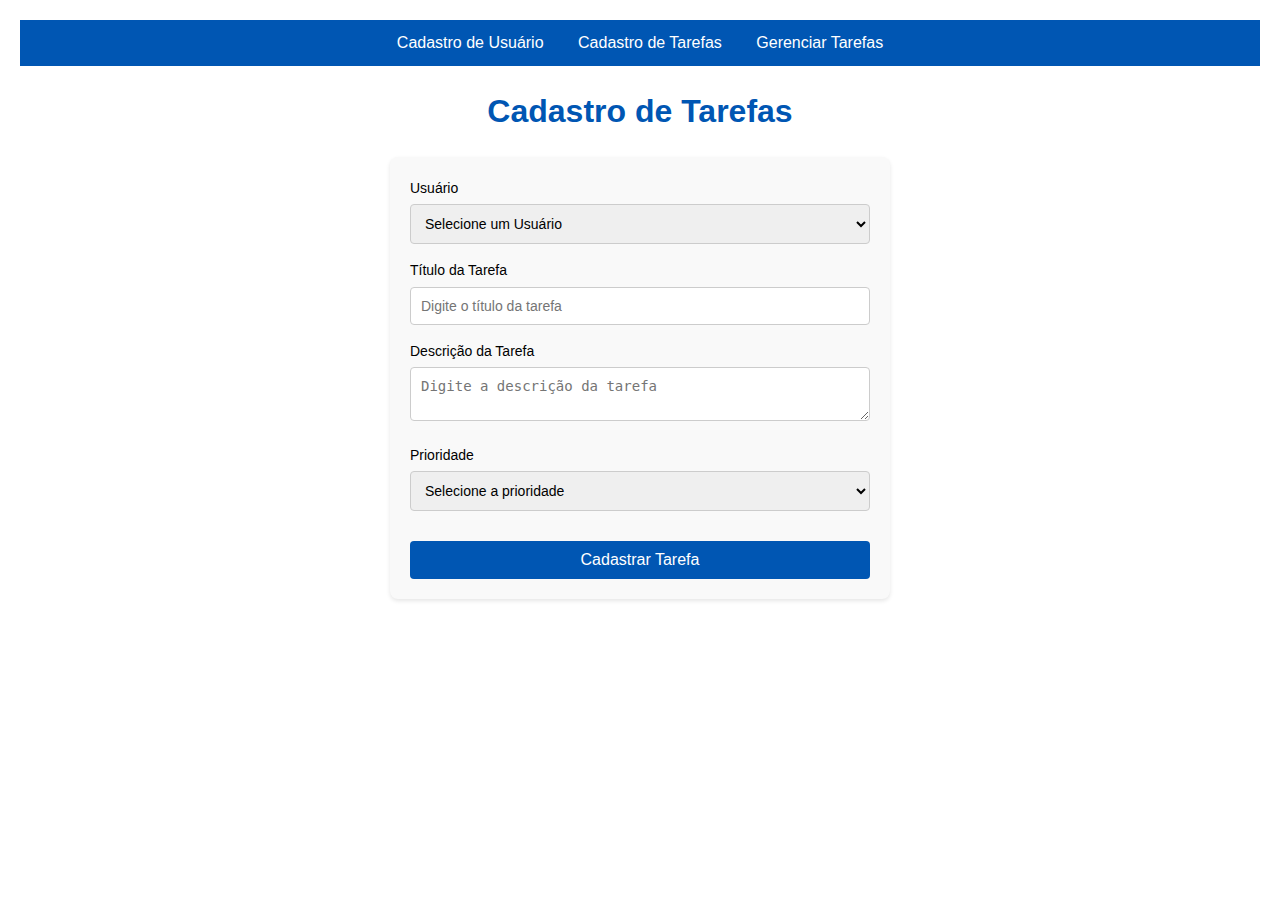
<file: atv.4/luiz/index.html>
<!DOCTYPE html>
<html lang="pt-br">
<head>
    <meta charset="UTF-8">
    <meta name="viewport" content="width=device-width, initial-scale=1.0">
    <title>Cadastro de Tarefas</title>
    <link rel="stylesheet" href="style.css">
</head>
<body>
    <div class="menu">
        <a href="/parte1/index.html">Cadastro de Usuário</a>
        <a href="index.html">Cadastro de Tarefas</a>
        <a href="/parte3/index.html">Gerenciar Tarefas</a>
    </div>
    <div class="container">
        <header>
            <h1>Cadastro de Tarefas</h1>
        </header>

        <form id="task-form" class="task-form">
            <div class="form-group">
                <label for="usuario">Usuário</label>
                <select id="usuario" name="usuario" required>
                    
                    <option value="">Selecione um Usuário</option>
                    <option value="usuario1">Usuário 1</option>
                    <option value="usuario2">Usuário 2</option>
                    <option value="usuario3">Usuário 3</option>
                </select>
            </div>

            <div class="form-group">
                <label for="titulo">Título da Tarefa</label>
                <input type="text" id="titulo" name="titulo" placeholder="Digite o título da tarefa" required>
            </div>

            <div class="form-group">
                <label for="descricao">Descrição da Tarefa</label>
                <textarea id="descricao" name="descricao" placeholder="Digite a descrição da tarefa" required></textarea>
            </div>

            <div class="form-group">
                <label for="prioridade">Prioridade</label>
                <select id="prioridade" name="prioridade" required>
                    <option value="">Selecione a prioridade</option>
                    <option value="baixa">Baixa</option>
                    <option value="media">Média</option>
                    <option value="alta">Alta</option>
                </select>
            </div>

            <button type="submit" class="btn">Cadastrar Tarefa</button>
        </form>

        <div id="success-message" class="success-message" style="display: none;">
            <p>Cadastro concluído com sucesso!</p>
        </div>
    </div>

    <script src="script.js"></script>
</body>
</html>
</file>
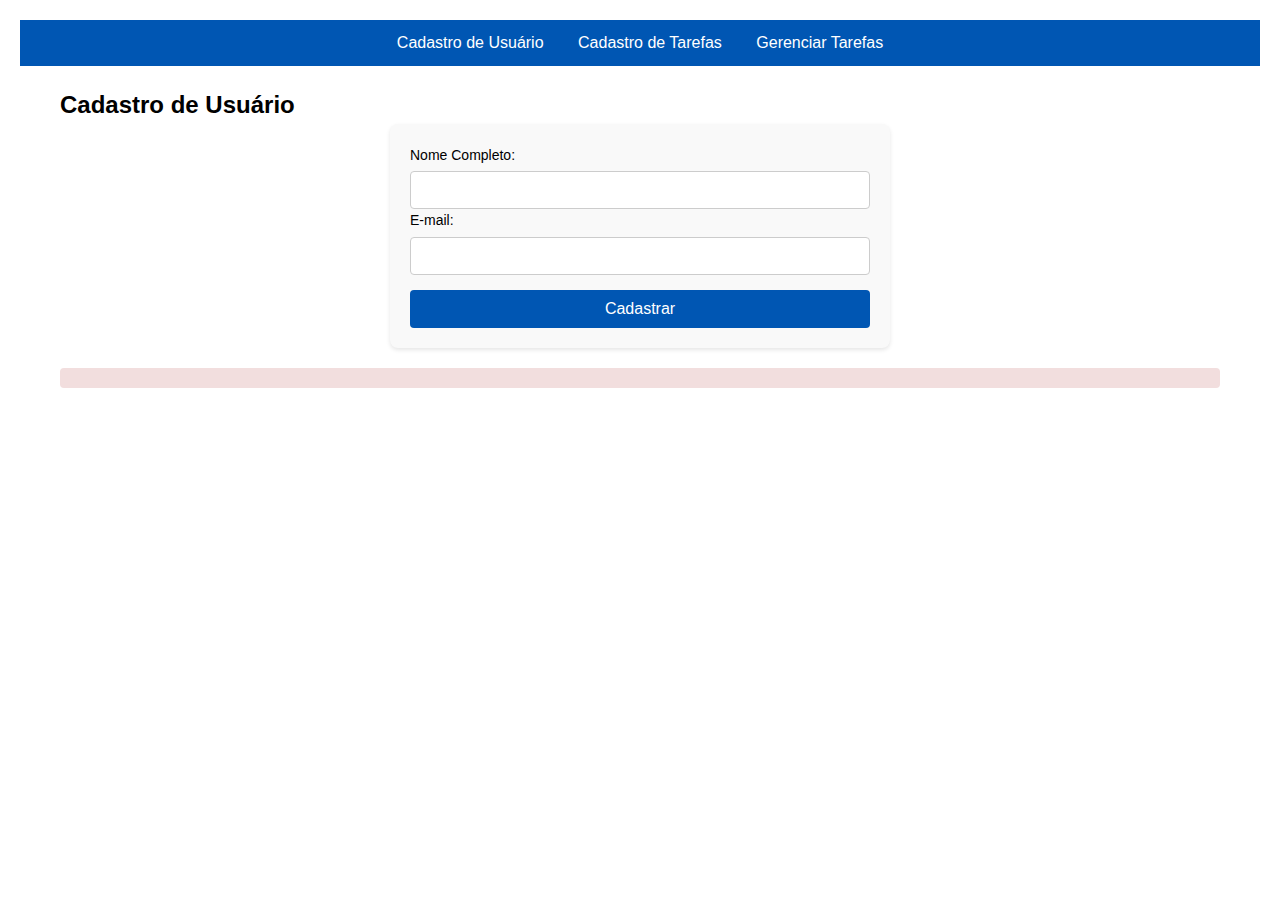
<file: atv.4/parte1/index.html>
<!DOCTYPE html>
<html lang="pt-br">
<head>
    <meta charset="UTF-8">
    <meta name="viewport" content="width=device-width, initial-scale=1.0">
    <title>Cadastro de Usuário</title>
    <link rel="stylesheet" href="style.css">
</head>
<body>

    <div class="menu">
        <a href="index.html">Cadastro de Usuário</a>
        <a href="/luiz/index.html">Cadastro de Tarefas</a>
        <a href="/parte3/index.html">Gerenciar Tarefas</a>
    </div>

    <div class="form-container">
        <h2>Cadastro de Usuário</h2>
        <form id="cadastroForm">
            <label for="nome">Nome Completo:</label>
            <input type="text" id="nome" name="nome" required>

            <label for="email">E-mail:</label>
            <input type="email" id="email" name="email" required>

            <button type="submit">Cadastrar</button>
        </form>

        <div id="message" class="message"></div>
    </div>

    <script src="script.js"></script>
</body>
</html>
</file>
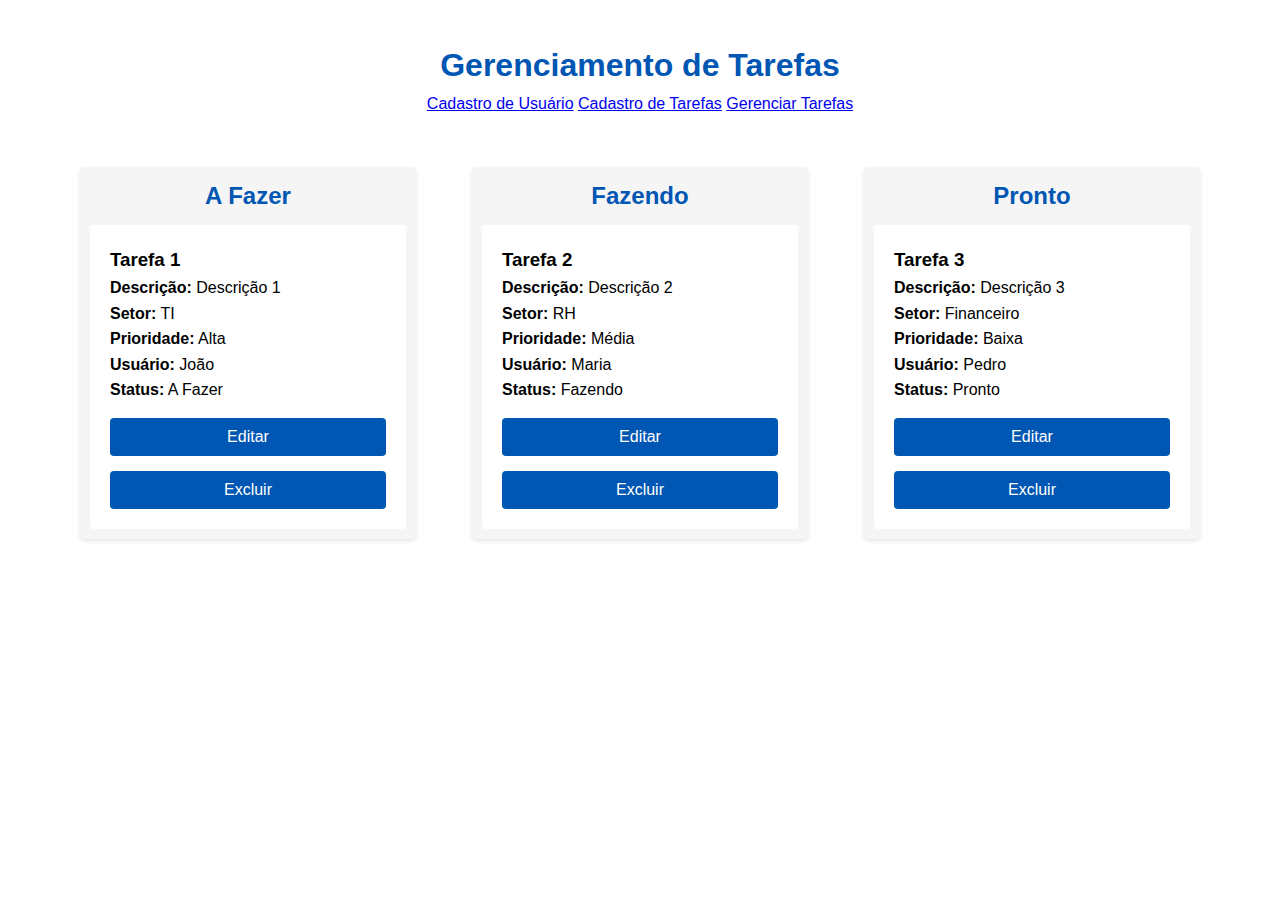
<file: atv.4/parte3/index.html>
<!DOCTYPE html>
<html lang="pt-br">
<head>
    <meta charset="UTF-8">
    <meta name="viewport" content="width=device-width, initial-scale=1.0">
    <title>Gerenciamento de Tarefas</title>
    <link rel="stylesheet" href="style.css">
    <link rel="stylesheet" href="script.js">
</head>
<body>
    <div class="container">
        <header>
            <h1>Gerenciamento de Tarefas</h1>
            <nav>
                <a href="/parte1/index.html">Cadastro de Usuário</a>
                <a href="/luiz/index.html">Cadastro de Tarefas</a>
                <a href="index.html">Gerenciar Tarefas</a>
            </nav>
        </header>

        <div class="task-container">
            <div class="task-column" id="todo">
                <h2>A Fazer</h2>
                <div id="todo-tasks"></div>
            </div>
            <div class="task-column" id="doing">
                <h2>Fazendo</h2>
                <div id="doing-tasks"></div>
            </div>
            <div class="task-column" id="done">
                <h2>Pronto</h2>
                <div id="done-tasks"></div>
            </div>
        </div>

    
        <div id="confirmDeletePopup" class="popup">
            <div class="popup-content">
                <p>Tem certeza que deseja excluir esta tarefa?</p>
                <button id="confirmDelete">Confirmar</button>
                <button id="cancelDelete">Cancelar</button>
            </div>
        </div>
    </div>

    <script src="script.js"></script>
</body>
</html>
</file>
<file: atv.4/luiz/style.css>
/* Reset de estilos padrão do navegador */
* {
    margin: 0;
    padding: 0;
    box-sizing: border-box;
}

/* Corpo principal do site */
body {
    font-family: 'Segoe UI', sans-serif;
    background-color: rgb(255, 255, 255); /* Branco */
    color: rgb(0, 0, 0); /* Preto */
    line-height: 1.6;
    padding: 20px;
}

/* Estilos para os menus de navegação */
.menu {
    background-color: rgb(0, 86, 179); /* Azul */
    padding: 10px;
    text-align: center;
}

.menu a {
    color: rgb(255, 255, 255); /* Branco */
    text-decoration: none;
    margin: 0 15px;
    font-size: 16px;
}

.menu a:hover {
    text-decoration: underline;
}

/* Estilos gerais do cabeçalho */
header {
    text-align: center;
    margin-bottom: 20px;
}

h1 {
    font-size: 2rem;
    color: rgb(0, 86, 179); /* Azul */
}

/* Formulários */
form {
    background-color: #f9f9f9;
    padding: 20px;
    border-radius: 8px;
    box-shadow: 0 2px 4px rgba(0, 0, 0, 0.1);
    max-width: 500px;
    margin: 0 auto;
}

.form-group {
    margin-bottom: 15px;
}

label {
    font-size: 14px;
    display: block;
    margin-bottom: 5px;
    color: rgb(0, 0, 0); /* Preto */
}

input, select, textarea {
    width: 100%;
    padding: 10px;
    border: 1px solid #ccc;
    border-radius: 4px;
    font-size: 14px;
}

input:focus, select:focus, textarea:focus {
    outline: none;
    border-color: rgb(0, 86, 179); /* Azul */
}

button {
    background-color: rgb(0, 86, 179); /* Azul */
    color: rgb(255, 255, 255); /* Branco */
    border: none;
    padding: 10px 20px;
    border-radius: 4px;
    cursor: pointer;
    font-size: 16px;
    width: 100%;
    margin-top: 15px;
}

button:hover {
    background-color: rgb(0, 70, 143); /* Azul mais escuro */
}

/* Estilos para a área de mensagens de sucesso ou erro */
.success-message {
    background-color: #dff0d8;
    color: #3c763d;
    padding: 10px;
    border-radius: 4px;
    margin-top: 20px;
    text-align: center;
    display: none;
}

.message {
    background-color: #f2dede;
    color: #a94442;
    padding: 10px;
    border-radius: 4px;
    margin-top: 20px;
    text-align: center;
}

/* Container geral */
.container, .form-container, .task-container {
    max-width: 1200px;
    margin: 0 auto;
    padding: 20px;
}

/* Tabelas ou áreas de gerenciamento de tarefas */
.task-container {
    display: flex;
    justify-content: space-between;
    margin-top: 30px;
}

.task-column {
    width: 30%;
    padding: 10px;
    border-radius: 4px;
    background-color: #f5f5f5;
    box-shadow: 0 2px 4px rgba(0, 0, 0, 0.1);
}

.task-column h2 {
    text-align: center;
    font-size: 1.5rem;
    color: rgb(0, 86, 179); /* Azul */
    margin-bottom: 10px;
}

.task-column div {
    background-color: #fff;
    padding: 10px;
    border-radius: 4px;
    min-height: 200px;
}

.task-column div:hover {
    background-color: #f0f0f0;
}

.popup {
    position: fixed;
    top: 0;
    left: 0;
    right: 0;
    bottom: 0;
    background-color: rgba(0, 0, 0, 0.5);
    display: none;
    justify-content: center;
    align-items: center;
}

.popup-content {
    background-color: rgb(255, 255, 255); /* Branco */
    padding: 20px;
    border-radius: 8px;
    text-align: center;
    max-width: 400px;
    width: 100%;
}

.popup button {
    background-color: rgb(0, 86, 179); /* Azul */
    color: rgb(255, 255, 255); /* Branco */
    border: none;
    padding: 10px 20px;
    border-radius: 4px;
    cursor: pointer;
    margin: 10px;
}

.popup button:hover {
    background-color: rgb(0, 70, 143); /* Azul mais escuro */
}

.popup button:focus {
    outline: none;
}

@media (max-width: 768px) {
    .task-container {
        flex-direction: column;
        align-items: center;
    }

    .task-column {
        width: 100%;
        margin-bottom: 20px;
    }

    form {
        padding: 15px;
    }

    .menu a {
        font-size: 14px;
        margin: 0 10px;
    }
}
</file>
<file: atv.4/parte1/style.css>
/* Reset de estilos padrão do navegador */
* {
    margin: 0;
    padding: 0;
    box-sizing: border-box;
}

/* Corpo principal do site */
body {
    font-family: 'Segoe UI', sans-serif;
    background-color: rgb(255, 255, 255); /* Branco */
    color: rgb(0, 0, 0); /* Preto */
    line-height: 1.6;
    padding: 20px;
}

/* Estilos para os menus de navegação */
.menu {
    background-color: rgb(0, 86, 179); /* Azul */
    padding: 10px;
    text-align: center;
}

.menu a {
    color: rgb(255, 255, 255); /* Branco */
    text-decoration: none;
    margin: 0 15px;
    font-size: 16px;
}

.menu a:hover {
    text-decoration: underline;
}

/* Estilos gerais do cabeçalho */
header {
    text-align: center;
    margin-bottom: 20px;
}

h1 {
    font-size: 2rem;
    color: rgb(0, 86, 179); /* Azul */
}

/* Formulários */
form {
    background-color: #f9f9f9;
    padding: 20px;
    border-radius: 8px;
    box-shadow: 0 2px 4px rgba(0, 0, 0, 0.1);
    max-width: 500px;
    margin: 0 auto;
}

.form-group {
    margin-bottom: 15px;
}

label {
    font-size: 14px;
    display: block;
    margin-bottom: 5px;
    color: rgb(0, 0, 0); /* Preto */
}

input, select, textarea {
    width: 100%;
    padding: 10px;
    border: 1px solid #ccc;
    border-radius: 4px;
    font-size: 14px;
}

input:focus, select:focus, textarea:focus {
    outline: none;
    border-color: rgb(0, 86, 179); /* Azul */
}

button {
    background-color: rgb(0, 86, 179); /* Azul */
    color: rgb(255, 255, 255); /* Branco */
    border: none;
    padding: 10px 20px;
    border-radius: 4px;
    cursor: pointer;
    font-size: 16px;
    width: 100%;
    margin-top: 15px;
}

button:hover {
    background-color: rgb(0, 70, 143); /* Azul mais escuro */
}

/* Estilos para a área de mensagens de sucesso ou erro */
.success-message {
    background-color: #dff0d8;
    color: #3c763d;
    padding: 10px;
    border-radius: 4px;
    margin-top: 20px;
    text-align: center;
    display: none;
}

.message {
    background-color: #f2dede;
    color: #a94442;
    padding: 10px;
    border-radius: 4px;
    margin-top: 20px;
    text-align: center;
}

/* Container geral */
.container, .form-container, .task-container {
    max-width: 1200px;
    margin: 0 auto;
    padding: 20px;
}

/* Tabelas ou áreas de gerenciamento de tarefas */
.task-container {
    display: flex;
    justify-content: space-between;
    margin-top: 30px;
}

.task-column {
    width: 30%;
    padding: 10px;
    border-radius: 4px;
    background-color: #f5f5f5;
    box-shadow: 0 2px 4px rgba(0, 0, 0, 0.1);
}

.task-column h2 {
    text-align: center;
    font-size: 1.5rem;
    color: rgb(0, 86, 179); /* Azul */
    margin-bottom: 10px;
}

.task-column div {
    background-color: #fff;
    padding: 10px;
    border-radius: 4px;
    min-height: 200px;
}

.task-column div:hover {
    background-color: #f0f0f0;
}

.popup {
    position: fixed;
    top: 0;
    left: 0;
    right: 0;
    bottom: 0;
    background-color: rgba(0, 0, 0, 0.5);
    display: none;
    justify-content: center;
    align-items: center;
}

.popup-content {
    background-color: rgb(255, 255, 255); /* Branco */
    padding: 20px;
    border-radius: 8px;
    text-align: center;
    max-width: 400px;
    width: 100%;
}

.popup button {
    background-color: rgb(0, 86, 179); /* Azul */
    color: rgb(255, 255, 255); /* Branco */
    border: none;
    padding: 10px 20px;
    border-radius: 4px;
    cursor: pointer;
    margin: 10px;
}

.popup button:hover {
    background-color: rgb(0, 70, 143); /* Azul mais escuro */
}

.popup button:focus {
    outline: none;
}

@media (max-width: 768px) {
    .task-container {
        flex-direction: column;
        align-items: center;
    }

    .task-column {
        width: 100%;
        margin-bottom: 20px;
    }

    form {
        padding: 15px;
    }

    .menu a {
        font-size: 14px;
        margin: 0 10px;
    }
}
</file>
<file: atv.4/parte3/style.css>
/* Reset de estilos padrão do navegador */
* {
    margin: 0;
    padding: 0;
    box-sizing: border-box;
}

/* Corpo principal do site */
body {
    font-family: 'Segoe UI', sans-serif;
    background-color: rgb(255, 255, 255); /* Branco */
    color: rgb(0, 0, 0); /* Preto */
    line-height: 1.6;
    padding: 20px;
}

/* Estilos para os menus de navegação */
.menu {
    background-color: rgb(0, 86, 179); /* Azul */
    padding: 10px;
    text-align: center;
}

.menu a {
    color: rgb(255, 255, 255); /* Branco */
    text-decoration: none;
    margin: 0 15px;
    font-size: 16px;
}

.menu a:hover {
    text-decoration: underline;
}

/* Estilos gerais do cabeçalho */
header {
    text-align: center;
    margin-bottom: 20px;
}

h1 {
    font-size: 2rem;
    color: rgb(0, 86, 179); /* Azul */
}

/* Formulários */
form {
    background-color: #f9f9f9;
    padding: 20px;
    border-radius: 8px;
    box-shadow: 0 2px 4px rgba(0, 0, 0, 0.1);
    max-width: 500px;
    margin: 0 auto;
}

.form-group {
    margin-bottom: 15px;
}

label {
    font-size: 14px;
    display: block;
    margin-bottom: 5px;
    color: rgb(0, 0, 0); /* Preto */
}

input, select, textarea {
    width: 100%;
    padding: 10px;
    border: 1px solid #ccc;
    border-radius: 4px;
    font-size: 14px;
}

input:focus, select:focus, textarea:focus {
    outline: none;
    border-color: rgb(0, 86, 179); /* Azul */
}

button {
    background-color: rgb(0, 86, 179); /* Azul */
    color: rgb(255, 255, 255); /* Branco */
    border: none;
    padding: 10px 20px;
    border-radius: 4px;
    cursor: pointer;
    font-size: 16px;
    width: 100%;
    margin-top: 15px;
}

button:hover {
    background-color: rgb(0, 70, 143); /* Azul mais escuro */
}

/* Estilos para a área de mensagens de sucesso ou erro */
.success-message {
    background-color: #dff0d8;
    color: #3c763d;
    padding: 10px;
    border-radius: 4px;
    margin-top: 20px;
    text-align: center;
    display: none;
}

.message {
    background-color: #f2dede;
    color: #a94442;
    padding: 10px;
    border-radius: 4px;
    margin-top: 20px;
    text-align: center;
}

/* Container geral */
.container, .form-container, .task-container {
    max-width: 1200px;
    margin: 0 auto;
    padding: 20px;
}

/* Tabelas ou áreas de gerenciamento de tarefas */
.task-container {
    display: flex;
    justify-content: space-between;
    margin-top: 30px;
}

.task-column {
    width: 30%;
    padding: 10px;
    border-radius: 4px;
    background-color: #f5f5f5;
    box-shadow: 0 2px 4px rgba(0, 0, 0, 0.1);
}

.task-column h2 {
    text-align: center;
    font-size: 1.5rem;
    color: rgb(0, 86, 179); /* Azul */
    margin-bottom: 10px;
}

.task-column div {
    background-color: #fff;
    padding: 10px;
    border-radius: 4px;
    min-height: 200px;
}

.task-column div:hover {
    background-color: #f0f0f0;
}

.popup {
    position: fixed;
    top: 0;
    left: 0;
    right: 0;
    bottom: 0;
    background-color: rgba(0, 0, 0, 0.5);
    display: none;
    justify-content: center;
    align-items: center;
}

.popup-content {
    background-color: rgb(255, 255, 255); /* Branco */
    padding: 20px;
    border-radius: 8px;
    text-align: center;
    max-width: 400px;
    width: 100%;
}

.popup button {
    background-color: rgb(0, 86, 179); /* Azul */
    color: rgb(255, 255, 255); /* Branco */
    border: none;
    padding: 10px 20px;
    border-radius: 4px;
    cursor: pointer;
    margin: 10px;
}

.popup button:hover {
    background-color: rgb(0, 70, 143); /* Azul mais escuro */
}

.popup button:focus {
    outline: none;
}

@media (max-width: 768px) {
    .task-container {
        flex-direction: column;
        align-items: center;
    }

    .task-column {
        width: 100%;
        margin-bottom: 20px;
    }

    form {
        padding: 15px;
    }

    .menu a {
        font-size: 14px;
        margin: 0 10px;
    }
}
</file>
